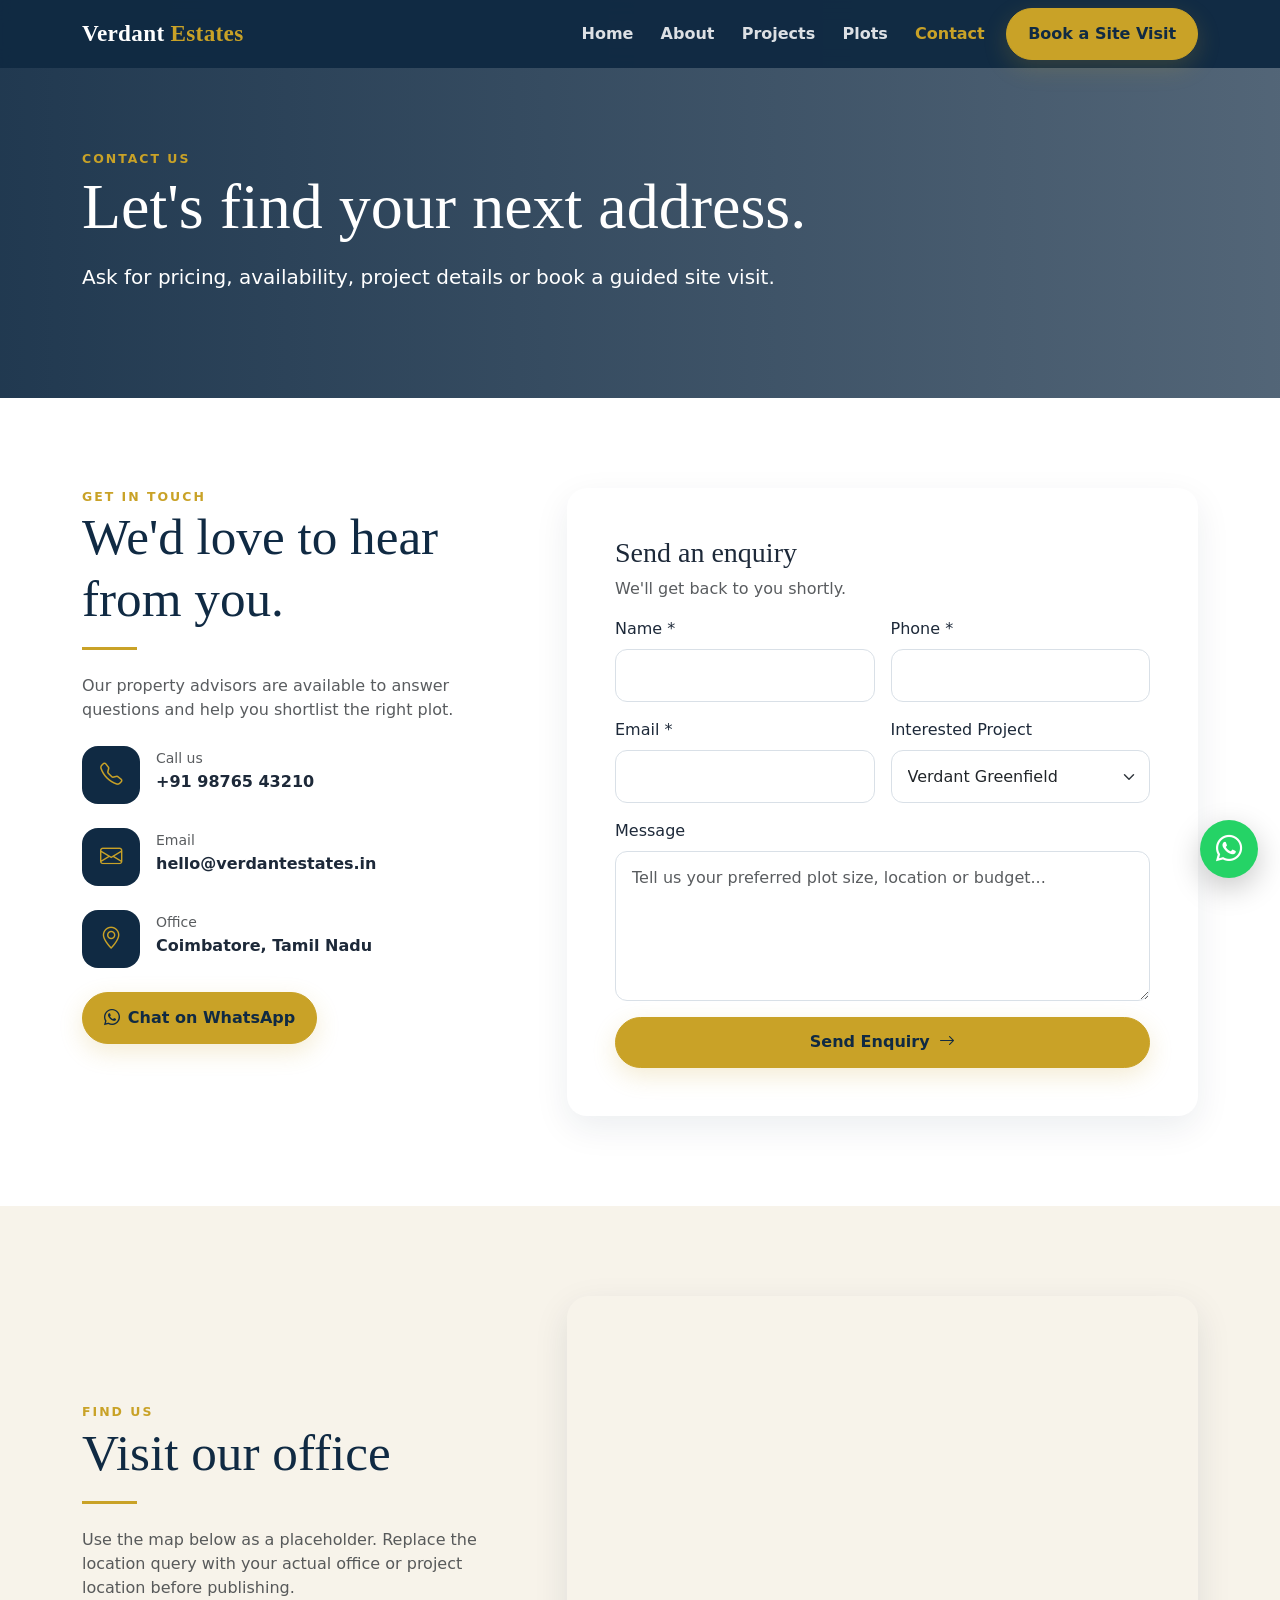
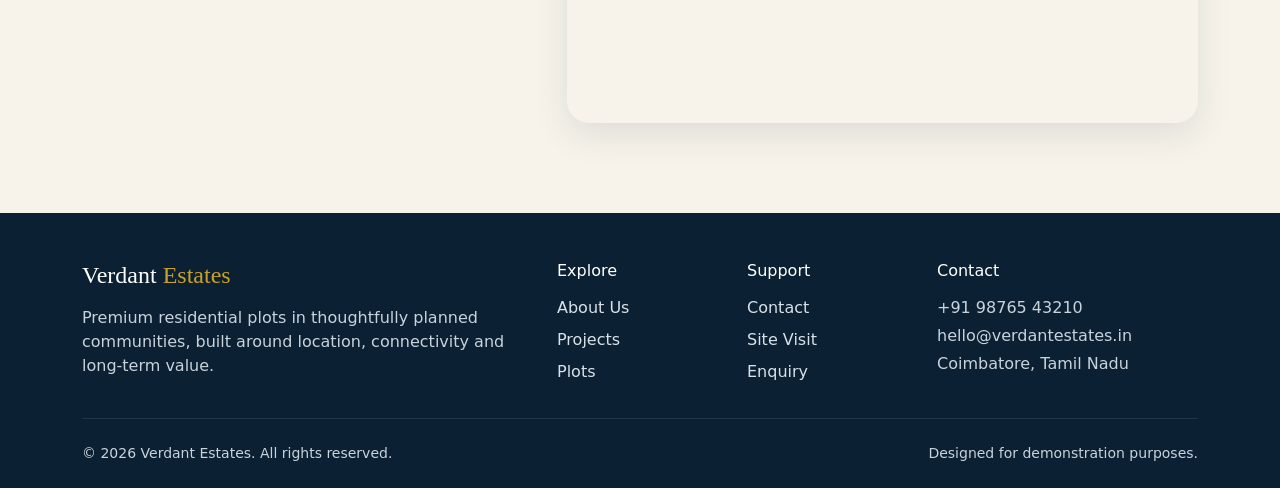
<file: contact.html>
<!doctype html>
<html lang="en"><head><meta charset="utf-8"><meta name="viewport" content="width=device-width, initial-scale=1">
<title>Contact Us | Verdant Estates</title><meta name="description" content="Premium residential plots and thoughtfully planned communities by Verdant Estates.">
<link href="https://cdn.jsdelivr.net/npm/bootstrap@5.3.3/dist/css/bootstrap.min.css" rel="stylesheet">
<link href="https://cdn.jsdelivr.net/npm/bootstrap-icons@1.11.3/font/bootstrap-icons.css" rel="stylesheet">
<link href="assets/css/style.css" rel="stylesheet"></head><body>
<nav class="navbar navbar-expand-lg navbar-dark fixed-top">
 <div class="container">
  <a class="navbar-brand" href="index.html">Verdant <span>Estates</span></a>
  <button class="navbar-toggler" type="button" data-bs-toggle="collapse" data-bs-target="#mainNav"><span class="navbar-toggler-icon"></span></button>
  <div class="collapse navbar-collapse" id="mainNav">
   <ul class="navbar-nav ms-auto align-items-lg-center">
    <li class="nav-item"><a class="nav-link " href="index.html">Home</a></li>
    <li class="nav-item"><a class="nav-link " href="about.html">About</a></li>
    <li class="nav-item"><a class="nav-link " href="projects.html">Projects</a></li>
    <li class="nav-item"><a class="nav-link " href="plots.html">Plots</a></li>
    <li class="nav-item"><a class="nav-link active" href="contact.html">Contact</a></li>
    <li class="nav-item ms-lg-2 mt-2 mt-lg-0"><a class="btn btn-gold" href="contact.html">Book a Site Visit</a></li>
   </ul>
  </div>
 </div>
</nav>

<section class="page-hero"><div class="container reveal"><div class="eyebrow">Contact us</div><h1>Let's find your next address.</h1><p class="lead mt-3 col-lg-8">Ask for pricing, availability, project details or book a guided site visit.</p></div></section>
<section class="section"><div class="container"><div class="row g-5"><div class="col-lg-5 reveal"><div class="eyebrow">Get in touch</div><h2 class="section-title">We'd love to hear from you.</h2><p class="text-muted mt-4">Our property advisors are available to answer questions and help you shortlist the right plot.</p>
<div class="d-flex gap-3 mt-4"><div class="icon-box"><i class="bi bi-telephone"></i></div><div><small class="text-muted">Call us</small><div class="fw-bold">+91 98765 43210</div></div></div>
<div class="d-flex gap-3 mt-4"><div class="icon-box"><i class="bi bi-envelope"></i></div><div><small class="text-muted">Email</small><div class="fw-bold">hello@verdantestates.in</div></div></div>
<div class="d-flex gap-3 mt-4"><div class="icon-box"><i class="bi bi-geo-alt"></i></div><div><small class="text-muted">Office</small><div class="fw-bold">Coimbatore, Tamil Nadu</div></div></div>
<a class="btn btn-gold mt-4" target="_blank" href="https://wa.me/919876543210?text=Hello%20Verdant%20Estates,%20I%20would%20like%20to%20know%20more%20about%20your%20plots."><i class="bi bi-whatsapp me-2"></i>Chat on WhatsApp</a>
</div>
<div class="col-lg-7 reveal"><div class="card-premium p-4 p-md-5"><h3>Send an enquiry</h3><p class="text-muted">We'll get back to you shortly.</p>
<form action="https://formsubmit.co/abi.books0@gmail.com" method="POST">
<input type="hidden" name="_subject" value="New Website Enquiry - Verdant Estates"><input type="hidden" name="_captcha" value="false"><input type="hidden" name="_template" value="table"><input type="hidden" name="_next" value="https://example.com/thank-you.html">
<div class="row g-3"><div class="col-md-6"><label class="form-label">Name *</label><input class="form-control" name="name" required></div><div class="col-md-6"><label class="form-label">Phone *</label><input class="form-control" name="phone" type="tel" required></div><div class="col-md-6"><label class="form-label">Email *</label><input class="form-control" name="email" type="email" required></div><div class="col-md-6"><label class="form-label">Interested Project</label><select class="form-select" name="project"><option>Verdant Greenfield</option><option>The Grand Meadows</option><option>Lakeview County</option><option>Verdant Horizon</option><option>Not sure yet</option></select></div><div class="col-12"><label class="form-label">Message</label><textarea class="form-control" name="message" rows="5" placeholder="Tell us your preferred plot size, location or budget..."></textarea></div><div class="col-12"><button class="btn btn-gold w-100" type="submit">Send Enquiry <i class="bi bi-arrow-right ms-1"></i></button></div></div></form>
</div></div></div></div></section>
<section class="section section-soft"><div class="container"><div class="row g-5 align-items-center"><div class="col-lg-5 reveal"><div class="eyebrow">Find us</div><h2 class="section-title">Visit our office</h2><p class="text-muted mt-4">Use the map below as a placeholder. Replace the location query with your actual office or project location before publishing.</p></div><div class="col-lg-7 reveal"><div class="map-wrap"><iframe loading="lazy" src="https://www.google.com/maps?q=Coimbatore%2C%20Tamil%20Nadu&output=embed" title="Verdant Estates location map"></iframe></div></div></div></div></section>

<footer class="footer pt-5 pb-4">
 <div class="container">
  <div class="row g-4">
   <div class="col-lg-5"><h4 class="text-white">Verdant <span style="color:#C9A227">Estates</span></h4><p class="mt-3">Premium residential plots in thoughtfully planned communities, built around location, connectivity and long-term value.</p></div>
   <div class="col-6 col-lg-2"><h6 class="text-white">Explore</h6><a class="d-block mt-3" href="about.html">About Us</a><a class="d-block mt-2" href="projects.html">Projects</a><a class="d-block mt-2" href="plots.html">Plots</a></div>
   <div class="col-6 col-lg-2"><h6 class="text-white">Support</h6><a class="d-block mt-3" href="contact.html">Contact</a><a class="d-block mt-2" href="contact.html">Site Visit</a><a class="d-block mt-2" href="contact.html">Enquiry</a></div>
   <div class="col-lg-3"><h6 class="text-white">Contact</h6><p class="mt-3 mb-1">+91 98765 43210</p><p class="mb-1">hello@verdantestates.in</p><p>Coimbatore, Tamil Nadu</p></div>
  </div><hr class="border-secondary my-4"><div class="d-flex justify-content-between flex-wrap gap-2 small"><span>© <span data-year></span> Verdant Estates. All rights reserved.</span><span>Designed for demonstration purposes.</span></div>
 </div>
</footer>
<a class="whatsapp" href="https://wa.me/919876543210?text=Hello%20Verdant%20Estates,%20I%27m%20interested%20in%20your%20plots." target="_blank" aria-label="Chat on WhatsApp"><i class="bi bi-whatsapp"></i></a>
<script src="https://cdn.jsdelivr.net/npm/bootstrap@5.3.3/dist/js/bootstrap.bundle.min.js"></script>
<script src="assets/js/main.js"></script>
</body></html>
</file>
<file: assets/css/style.css>
:root{
  --navy:#102A43;
  --gold:#C9A227;
  --cream:#F7F3EA;
  --ink:#1D2939;
  --muted:#667085;
  --white:#fff;
}
html{scroll-behavior:smooth}
body{font-family:Inter,system-ui,-apple-system,BlinkMacSystemFont,"Segoe UI",sans-serif;color:var(--ink);background:#fff;overflow-x:hidden}
h1,h2,h3,h4,h5,.navbar-brand{font-family:Georgia,"Times New Roman",serif}
a{text-decoration:none}
.navbar{background:rgba(16,42,67,.97);backdrop-filter:blur(10px);transition:.35s ease}
.navbar-brand{font-size:1.45rem;font-weight:700;color:#fff!important;letter-spacing:.3px}
.navbar-brand span{color:var(--gold)}
.nav-link{color:rgba(255,255,255,.86)!important;font-weight:600;padding:.75rem .85rem!important;transition:.3s}
.nav-link:hover,.nav-link.active{color:var(--gold)!important}
.btn-gold{background:var(--gold);border:1px solid var(--gold);color:var(--navy);font-weight:700;padding:.8rem 1.3rem;border-radius:50px;transition:.3s;box-shadow:0 8px 24px rgba(201,162,39,.2)}
.btn-gold:hover{transform:translateY(-3px);background:#dfbd43;color:var(--navy)}
.btn-outline-light{border-radius:50px;padding:.75rem 1.25rem}
.hero{min-height:88vh;background:linear-gradient(90deg,rgba(8,27,44,.9),rgba(8,27,44,.55)),url("https://images.unsplash.com/photo-1560518883-ce09059eeffa?auto=format&fit=crop&w=2000&q=85") center/cover;display:flex;align-items:center;color:#fff;padding-top:85px}
.hero h1{font-size:clamp(2.5rem,6vw,5.4rem);line-height:1.02}
.hero p{font-size:1.12rem;max-width:680px;color:rgba(255,255,255,.88)}
.eyebrow{text-transform:uppercase;letter-spacing:2px;font-size:.78rem;font-weight:800;color:var(--gold)}
.section{padding:90px 0}
.section-soft{background:var(--cream)}
.section-title{font-size:clamp(2rem,4vw,3.2rem);color:var(--navy)}
.section-title:after{content:"";display:block;width:55px;height:3px;background:var(--gold);margin-top:18px}
.card-premium{border:0;border-radius:20px;overflow:hidden;background:#fff;box-shadow:0 12px 35px rgba(16,42,67,.08);transition:.4s ease;height:100%}
.card-premium:hover{transform:translateY(-9px);box-shadow:0 20px 45px rgba(16,42,67,.14)}
.project-img{height:235px;object-fit:cover;width:100%}
.badge-gold{background:rgba(201,162,39,.15);color:#8d6d00;border-radius:50px;padding:.5rem .75rem;font-weight:700}
.icon-box{width:58px;height:58px;border-radius:16px;background:var(--navy);color:var(--gold);display:flex;align-items:center;justify-content:center;font-size:1.4rem;flex:0 0 auto}
.stat{padding:25px;border-right:1px solid #dce2e8}
.stat:last-child{border:0}
.stat h3{color:var(--navy);font-size:2.2rem;margin:0}
.cta{background:var(--navy);color:#fff;border-radius:28px;padding:55px}
.page-hero{background:linear-gradient(90deg,rgba(16,42,67,.93),rgba(16,42,67,.72)),url("https://images.unsplash.com/photo-1448630360428-65456885c650?auto=format&fit=crop&w=2000&q=85") center/cover;padding:150px 0 90px;color:#fff}
.page-hero h1{font-size:clamp(2.4rem,5vw,4.3rem)}
.form-control,.form-select{padding:.85rem 1rem;border-radius:12px;border:1px solid #d9e0e7}
.form-control:focus,.form-select:focus{border-color:var(--gold);box-shadow:0 0 0 .2rem rgba(201,162,39,.14)}
.map-wrap{min-height:420px;border-radius:22px;overflow:hidden;box-shadow:0 12px 35px rgba(16,42,67,.1)}
.map-wrap iframe{width:100%;height:100%;min-height:420px;border:0}
.footer{background:#0b2033;color:#c9d3dc}
.footer a{color:#d9e1e8;transition:.3s}
.footer a:hover{color:var(--gold)}
.whatsapp{position:fixed;right:22px;bottom:22px;width:58px;height:58px;border-radius:50%;display:flex;align-items:center;justify-content:center;background:#25D366;color:#fff;font-size:1.65rem;z-index:1000;box-shadow:0 10px 30px rgba(0,0,0,.22);transition:.3s}
.whatsapp:hover{transform:scale(1.08);color:#fff}
.reveal{opacity:0;transform:translateY(28px);transition:opacity .7s ease,transform .7s ease}
.reveal.show{opacity:1;transform:none}
.gallery-img{height:300px;object-fit:cover;border-radius:18px;width:100%;transition:.5s}
.gallery-img:hover{transform:scale(1.025)}
.check-list{list-style:none;padding:0}
.check-list li{margin:.8rem 0}.check-list i{color:var(--gold);margin-right:.5rem}
@media(max-width:767.98px){
 .section{padding:65px 0}.hero{min-height:78vh}.hero h1{font-size:2.7rem}.cta{padding:35px 25px}.stat{border-right:0;border-bottom:1px solid #dce2e8;padding:18px}.page-hero{padding:125px 0 65px}
 .navbar .btn-gold{display:none}.map-wrap,.map-wrap iframe{min-height:330px}
}
</file>
